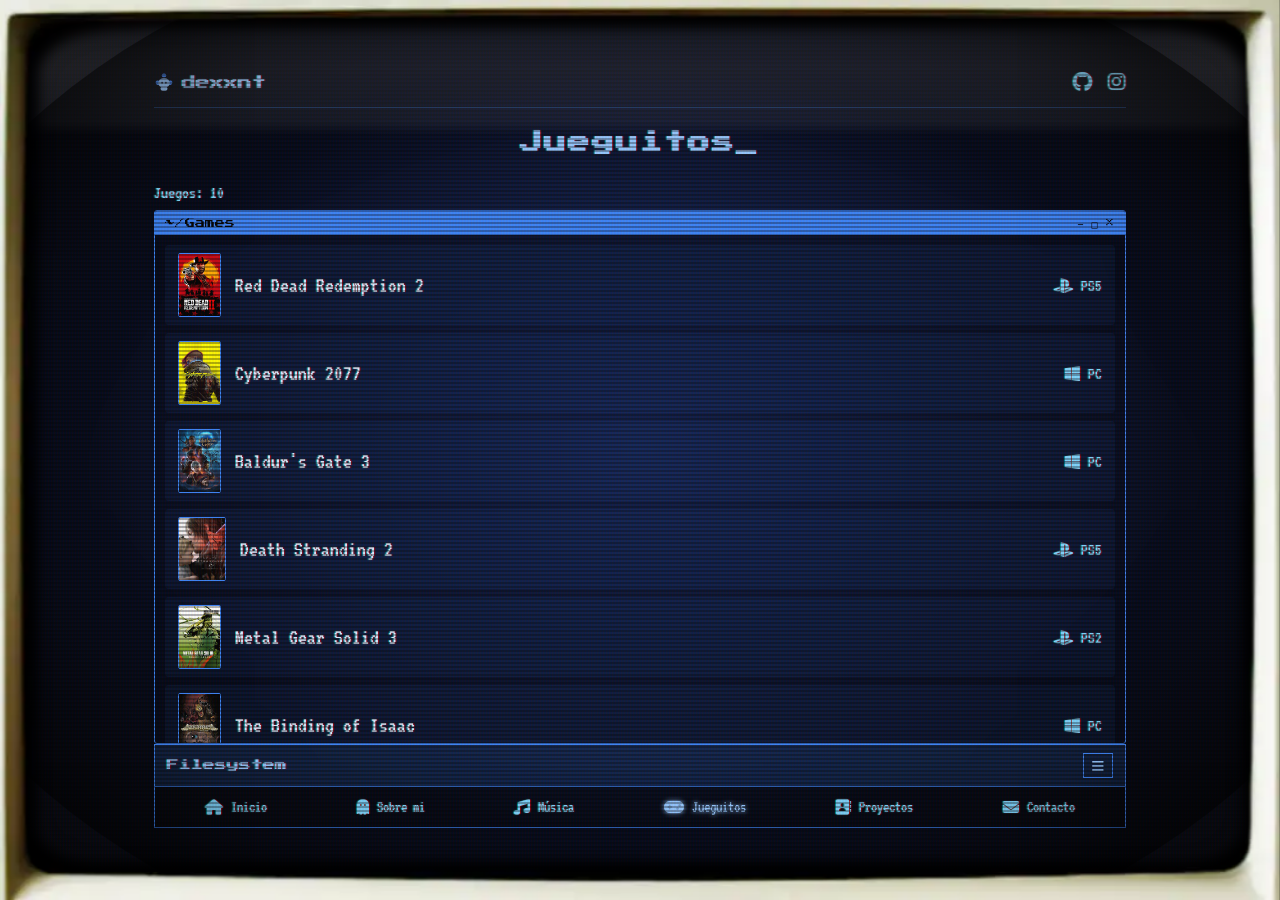
<file: juegos.html>
<!DOCTYPE html>
<html lang="es">

<head>
  <meta charset="UTF-8" />
  <meta name="viewport" content="width=device-width, initial-scale=1.0" />
  <title>dexxnt | Jueguitos</title>
  <link rel="preconnect" href="https://fonts.googleapis.com">
  <link rel="preconnect" href="https://fonts.gstatic.com" crossorigin>
  <link href="https://fonts.googleapis.com/css2?family=Press+Start+2P&family=VT323&display=swap" rel="stylesheet">
  <link rel="stylesheet" href="https://cdnjs.cloudflare.com/ajax/libs/font-awesome/6.4.0/css/all.min.css" />
  <link rel="stylesheet" href="css/style.css?v=2.1" />
</head>

<body>
  <div class="frame-overlay"></div>

  <main class="crt-frame">
    <div class="crt-screen">
      <div class="scanlines"></div>

      <header class="site-header">
        <div class="brand">
          <span class="brand-mark"></span>
          <span class="brand-name">dexxnt</span>
        </div>
        <nav class="social-links">
          <a href="https://github.com/dexxnt" target="_blank" rel="noopener" title="GitHub"><i class="fa-brands fa-github"></i></a>
          <a href="https://www.instagram.com/dexxnt/" target="_blank" rel="noopener" title="Instagram"><i class="fa-brands fa-instagram"></i></a>
        </nav>
      </header>

      <h1 class="glitch-title" data-text="Jueguitos_">Jueguitos_</h1>

      <div class="music-container">
        <div class="meta-bar">
          <span id="meta-left">&nbsp;</span>
        </div>

        <div class="win-frame">
          <div class="win-titlebar">
            <span class="win-path">~/Games</span>
            <span class="win-controls">
              <span class="win-btn" aria-hidden="true">&minus;</span>
              <span class="win-btn" aria-hidden="true">&#9633;</span>
              <span class="win-btn" aria-hidden="true">&times;</span>
            </span>
          </div>
          <div class="win-body" id="win-body">
            <p class="win-status">&gt; cargando...</p>
          </div>
        </div>
      </div>

      <!-- Filesystem Navigation -->
      <nav class="filesystem-nav" id="fs-nav">
        <div class="fs-header">
          <span>Filesystem</span>
          <button class="fs-toggle" id="fs-toggle" title="Toggle Menu"><i class="fa-solid fa-bars"></i></button>
        </div>
        <div class="fs-links">
          <a href="index.html"><i class="fa-solid fa-house"></i> Inicio</a>
          <a href="about.html"><i class="fa-solid fa-ghost"></i> Sobre mi</a>
          <a href="musica.html"><i class="fa-solid fa-music"></i> Música</a>
          <a href="juegos.html" class="active"><i class="fa-solid fa-gamepad"></i> Jueguitos</a>
          <a href="proyectos.html"><i class="fa-solid fa-address-book"></i> Proyectos</a>
          <a href="contacto.html"><i class="fa-solid fa-envelope"></i> Contacto</a>
        </div>
      </nav>

    </div>
  </main>

  <script src="js/glitch.js"></script>
  <script src="js/juegos.js"></script>
  <script>
    const fsNav = document.getElementById('fs-nav');
    const fsToggle = document.getElementById('fs-toggle');
    fsToggle.addEventListener('click', () => {
      fsNav.classList.toggle('collapsed');
    });
  </script>
</body>

</html>
</file>
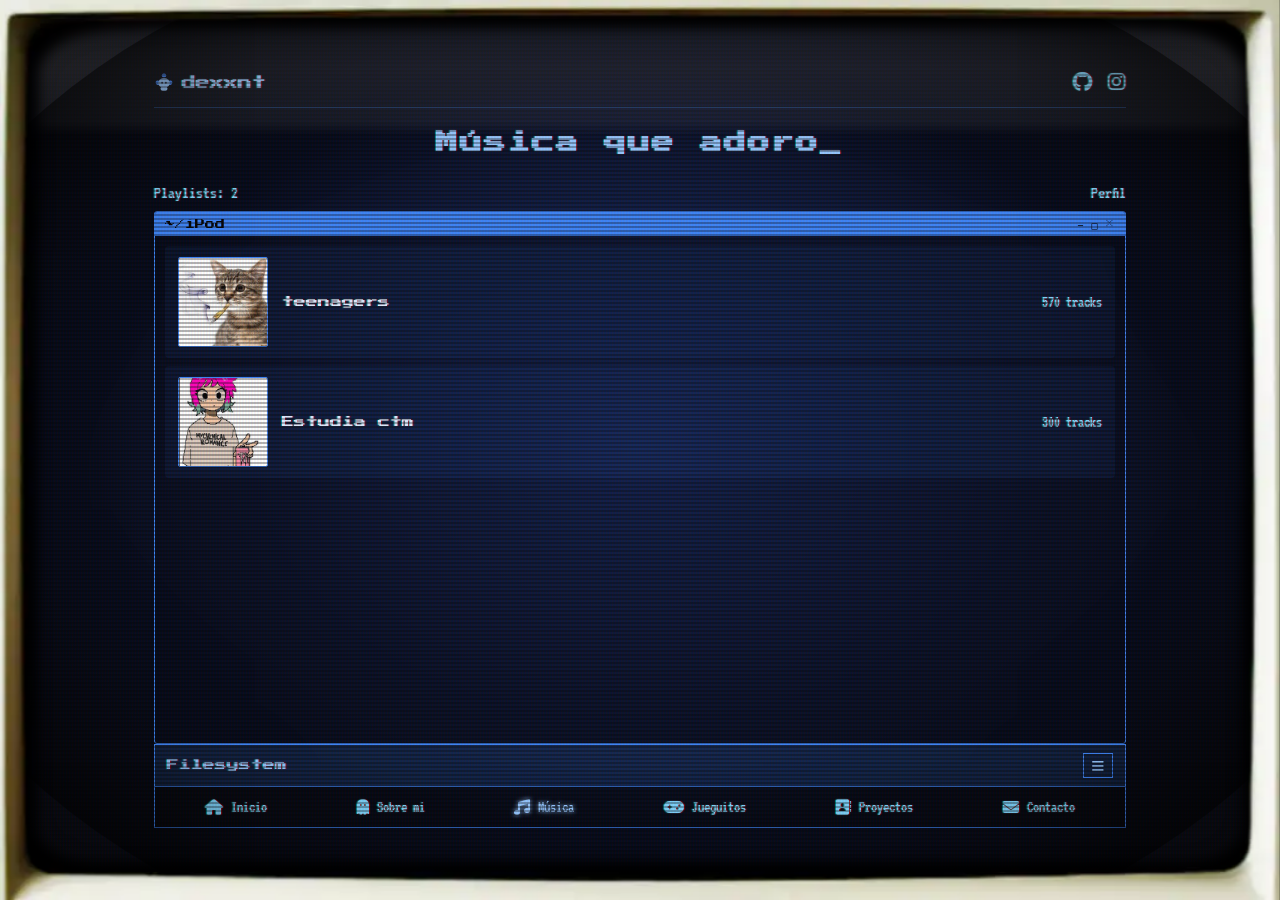
<file: musica.html>
<!DOCTYPE html>
<html lang="es">

<head>
  <meta charset="UTF-8" />
  <meta name="viewport" content="width=device-width, initial-scale=1.0" />
  <title>dexxnt | Música</title>
  <link rel="preconnect" href="https://fonts.googleapis.com">
  <link rel="preconnect" href="https://fonts.gstatic.com" crossorigin>
  <link href="https://fonts.googleapis.com/css2?family=Press+Start+2P&family=VT323&display=swap" rel="stylesheet">
  <link rel="stylesheet" href="https://cdnjs.cloudflare.com/ajax/libs/font-awesome/6.4.0/css/all.min.css" />
  <link rel="stylesheet" href="css/style.css?v=2.1" />
</head>

<body>
  <div class="frame-overlay"></div>

  <main class="crt-frame">
    <div class="crt-screen">
      <div class="scanlines"></div>

      <header class="site-header">
        <div class="brand">
          <span class="brand-mark"></span>
          <span class="brand-name">dexxnt</span>
        </div>
        <nav class="social-links">
          <a href="https://github.com/dexxnt" target="_blank" rel="noopener" title="GitHub"><i class="fa-brands fa-github"></i></a>
          <a href="https://www.instagram.com/dexxnt/" target="_blank" rel="noopener" title="Instagram"><i class="fa-brands fa-instagram"></i></a>
        </nav>
      </header>

      <h1 class="glitch-title" data-text="Música que adoro_">Música que adoro_</h1>

      <div class="music-container">
        <div class="meta-bar">
          <span id="meta-left">&nbsp;</span>
          <a id="meta-right" href="#" target="_blank" rel="noopener"></a>
        </div>

        <div class="win-frame">
          <div class="win-titlebar">
            <span class="win-path" id="win-path">~/iPod</span>
            <span class="win-controls">
              <span class="win-btn" aria-hidden="true">&minus;</span>
              <span class="win-btn" aria-hidden="true">&#9633;</span>
              <button class="win-btn win-close" id="win-close" type="button" title="Volver al índice">&times;</button>
            </span>
          </div>
          <div class="win-body" id="win-body">
            <p class="win-status">&gt; cargando...</p>
          </div>
        </div>
      </div>

      <!-- Filesystem Navigation -->
      <nav class="filesystem-nav" id="fs-nav">
        <div class="fs-header">
          <span>Filesystem</span>
          <button class="fs-toggle" id="fs-toggle" title="Toggle Menu"><i class="fa-solid fa-bars"></i></button>
        </div>
        <div class="fs-links">
          <a href="index.html"><i class="fa-solid fa-house"></i> Inicio</a>
          <a href="about.html"><i class="fa-solid fa-ghost"></i> Sobre mi</a>
          <a href="musica.html" class="active"><i class="fa-solid fa-music"></i> Música</a>
          <a href="juegos.html"><i class="fa-solid fa-gamepad"></i> Jueguitos</a>
          <a href="proyectos.html"><i class="fa-solid fa-address-book"></i> Proyectos</a>
          <a href="contacto.html"><i class="fa-solid fa-envelope"></i> Contacto</a>
        </div>
      </nav>

    </div>
  </main>

  <script src="js/glitch.js"></script>
  <script src="js/music.js"></script>
  <script>
    const fsNav = document.getElementById('fs-nav');
    const fsToggle = document.getElementById('fs-toggle');
    fsToggle.addEventListener('click', () => {
      fsNav.classList.toggle('collapsed');
    });
  </script>
</body>

</html>
</file>
<file: css/style.css>
:root {
  --bg-deep: #020617;
  --bg-glow: #1e3a8a;
  --accent: #3b82f6;
  --text-bright: #93c5fd;
  --text-dim: #7dd3fc;
  --glitch-magenta: #ff2ea6;
  --glitch-cyan: #00fff2;
  --bezel: #d8d3c4;
  --text-light: #dbeafe;
  --bar-bg: var(--text-light);
  --bar-text: #0f172a;
  --font-pixel: 'Press Start 2P', monospace;
  --font-mono: 'VT323', monospace;
}

* {
  box-sizing: border-box;
}

body {
  margin: 0;
  min-height: 100vh;
  background: #000;
  font-family: var(--font-mono);
  color: var(--text-bright);
  display: flex;
  align-items: center;
  justify-content: center;
  overflow: hidden;
  text-shadow: 1px 0px 1px rgba(255, 0, 0, 0.6), -1px 0px 1px rgba(0, 255, 255, 0.6);
}

.frame-overlay {
  position: fixed;
  inset: 0;
  width: 100vw;
  height: 100vh;
  background: url('../img/frame.BFxMz0mF.webp') no-repeat center center;
  background-size: 100% 100%;
  pointer-events: none;
  z-index: 50;
}

.crt-frame {
  width: 100vw;
  height: 100vh;
  background: var(--bg-deep);
}

.crt-screen {
  position: relative;
  overflow: hidden;
  height: 100%;
  background: radial-gradient(ellipse at center, var(--bg-glow) 0%, var(--bg-deep) 60%, #000 100%);
  padding: 8vh 12vw;
  display: flex;
  flex-direction: column;
}

.crt-screen::before {
  content: "";
  position: absolute;
  inset: -10%;
  pointer-events: none;
  z-index: 45;
  border-radius: 50%;
  box-shadow: inset 0 0 20vmin rgba(0, 0, 0, 0.95);
}

.scanlines {
  position: absolute;
  inset: 0;
  z-index: 40;
  pointer-events: none;
  background: linear-gradient(
      rgba(0, 0, 0, 0) 50%, 
      rgba(0, 0, 0, 0.3) 50%
    ), 
    linear-gradient(
      90deg, 
      rgba(255, 0, 0, 0.06), 
      rgba(0, 255, 0, 0.02), 
      rgba(0, 0, 255, 0.06)
    );
  background-size: 100% 4px, 3px 100%;
}

.scanlines::before {
  content: "";
  position: absolute;
  inset: 0;
  background: linear-gradient(
    to bottom,
    transparent,
    rgba(255, 255, 255, 0.1) 10%,
    rgba(255, 255, 255, 0.15) 50%,
    rgba(255, 255, 255, 0.1) 90%,
    transparent
  );
  height: 15vh;
  animation: scanline-bar 8s linear infinite;
  opacity: 0.6;
}

.scanlines::after {
  content: "";
  position: absolute;
  inset: 0;
  background: rgba(255, 255, 255, 0.02);
  animation: crt-flicker 0.15s infinite;
}

@keyframes scanline-bar {
  0% { transform: translateY(-15vh); }
  100% { transform: translateY(115vh); }
}

@keyframes crt-flicker {
  0% { opacity: 0.02; }
  50% { opacity: 0.05; }
  100% { opacity: 0.02; }
}

.site-header {
  display: flex;
  justify-content: space-between;
  align-items: center;
  border-bottom: 1px solid rgba(59, 130, 246, 0.4);
  padding-bottom: 14px;
  margin-bottom: 24px;
  position: relative;
}

.brand {
  display: flex;
  align-items: center;
  gap: 8px;
  font-family: var(--font-pixel);
  font-size: 14px;
  color: var(--text-bright);
}

.brand-mark {
  width: 20px;
  height: 20px;
  background: url('../img/chao.svg') center/contain no-repeat;
  display: inline-block;
}

.social-links {
  display: flex;
  gap: 16px;
}

.social-links a {
  color: var(--text-dim);
  text-decoration: none;
  font-size: 20px;
}

.social-links a:hover,
.social-links a:focus-visible {
  color: var(--text-bright);
  text-decoration: underline;
}

.glitch-title {
  font-family: var(--font-pixel);
  font-size: clamp(14px, 4vw, 22px);
  text-align: center;
  color: var(--text-bright);
  margin: 0 0 30px;
  position: relative;
  letter-spacing: 2px;
}

.glitch-title::before,
.glitch-title::after {
  content: attr(data-text);
  position: absolute;
  left: 0;
  right: 0;
  top: 0;
  opacity: 0;
}

.glitch-title.glitching::before {
  color: var(--glitch-magenta);
  opacity: 0.8;
  clip-path: inset(0 0 55% 0);
  transform: translate(-3px, -1px);
}

.glitch-title.glitching::after {
  color: var(--glitch-cyan);
  opacity: 0.8;
  clip-path: inset(55% 0 0 0);
  transform: translate(3px, 1px);
}

.profile-row {
  display: flex;
  gap: 18px;
  align-items: flex-start;
  flex-wrap: wrap;
  margin-bottom: 20px;
}

.avatar {
  width: 70px;
  height: 70px;
  border-radius: 50%;
  border: 2px solid var(--accent);
  object-fit: cover;
  flex-shrink: 0;
}

.speech-bubble {
  flex: 1;
  min-width: 220px;
  border: 2px dashed var(--accent);
  border-radius: 6px;
  padding: 12px 16px;
}

.speech-name {
  display: block;
  font-family: var(--font-pixel);
  font-size: 12px;
  color: var(--text-bright);
  margin-bottom: 6px;
}

.speech-text {
  margin: 0;
  font-size: 20px;
  color: var(--text-light);
}

.status-block {
  color: var(--text-dim);
  font-size: 16px;
  line-height: 1.6;
  text-align: right;
}

.status-block p {
  margin: 0;
}

.file-bar {
  background: var(--bar-bg);
  color: var(--bar-text);
  font-family: var(--font-mono);
  font-size: 14px;
  padding: 6px 12px;
  display: flex;
  justify-content: space-between;
  border-radius: 2px;
  margin-bottom: 22px;
}

.nav-cards {
  display: grid;
  grid-template-columns: repeat(3, 1fr);
  gap: 14px;
}

.nav-card {
  border: 2px solid var(--accent);
  border-radius: 6px;
  padding: 16px;
  color: var(--text-bright);
  text-align: center;
  font-size: 16px;
  text-decoration: none;
  display: flex;
  align-items: center;
  justify-content: center;
  gap: 10px;
  transition: box-shadow 0.2s ease, background 0.2s ease;
}

.nav-card:hover,
.nav-card:focus-visible {
  box-shadow: 0 0 12px var(--accent);
  background: rgba(59, 130, 246, 0.1);
}

/* El GIF de Lain ocupa el aire entre las tarjetas y Filesystem. Su versión
   ya viene recoloreada para no depender de filtros distintos por navegador. */
.home-gif {
  flex: 1 1 170px;
  min-height: 135px;
  max-height: 320px;
  display: grid;
  place-items: center;
  margin: 8px 0;
  overflow: hidden;
  pointer-events: none;
  position: relative;
}

.home-gif picture {
  display: block;
  height: 100%;
  width: auto;
  max-width: min(100%, 700px);
  aspect-ratio: 2.2 / 1;
  overflow: hidden;
  mix-blend-mode: screen;
  -webkit-mask-image: radial-gradient(
    ellipse 50% 48% at 50% 48%,
    #000 34%,
    rgba(0, 0, 0, 0.78) 58%,
    rgba(0, 0, 0, 0.28) 82%,
    transparent 100%
  );
  mask-image: radial-gradient(
    ellipse 50% 48% at 50% 48%,
    #000 34%,
    rgba(0, 0, 0, 0.78) 58%,
    rgba(0, 0, 0, 0.28) 82%,
    transparent 100%
  );
  -webkit-mask-repeat: no-repeat;
  mask-repeat: no-repeat;
}

.home-gif img {
  display: block;
  width: 100%;
  height: 100%;
  object-fit: cover;
  object-position: center top;
  opacity: 0.6;
  filter: brightness(0.68) contrast(1.3) saturate(0.84) drop-shadow(0 0 10px rgba(59, 130, 246, 0.3));
}

.boot-screen {
  position: fixed;
  inset: 0;
  background: #000;
  color: #4ade80;
  font-family: var(--font-mono);
  font-size: 22px;
  padding: 40px;
  z-index: 100;
  display: flex;
  flex-direction: column;
  cursor: pointer;
}

.boot-text {
  white-space: pre-wrap;
  margin: 0;
  font-family: var(--font-mono);
}

.boot-cursor {
  display: inline-block;
  animation: blink 1s step-end infinite;
  width: 12px;
}

.boot-skip {
  margin-top: auto;
  opacity: 0.5;
  font-size: 16px;
}

.boot-screen.hidden {
  display: none;
}

.boot-screen.glitching-out {
  animation: boot-glitch-out 0.4s steps(2, end) 2;
}

@keyframes blink {
  50% { opacity: 0; }
}

@keyframes boot-glitch-out {
  0% { transform: translate(0); filter: none; }
  25% { transform: translate(-6px, 2px); filter: hue-rotate(90deg); }
  50% { transform: translate(6px, -2px); filter: hue-rotate(-90deg); }
  75% { transform: translate(-3px, 0); filter: none; }
  100% { transform: translate(0); opacity: 0; }
}

/* About Page Specific Styles */
.about-container {
  display: flex;
  gap: 24px;
  flex: 1;
  margin-bottom: 24px;
  min-height: 0;
}

.about-content {
  flex: 3;
  /* min-height:auto impide que un item flex se encoja bajo su contenido:
     sin esto el tab largo desborda por debajo del panel */
  min-height: 0;
  border: 1px solid var(--accent);
  background: rgba(0, 0, 0, 0.3);
  display: flex;
  flex-direction: row;
}

.about-text-container {
  display: flex;
  flex-direction: column;
  flex: 1;
  min-width: 0;
  /* sin min-height:0 el hijo no se encoge y el contenido largo desborda
     por debajo del panel en vez de scrollear */
  min-height: 0;
}

/* El display lo alterna el JS inline; aqui solo se acota la altura. */
.tab-content {
  flex: 1;
  min-height: 0;
  overflow-y: auto;
  scrollbar-width: thin;
  scrollbar-color: var(--accent) rgba(59, 130, 246, 0.08);
}

.tab-content::-webkit-scrollbar {
  width: 10px;
}

.tab-content::-webkit-scrollbar-track {
  background: rgba(59, 130, 246, 0.08);
}

.tab-content::-webkit-scrollbar-thumb {
  background: var(--accent);
}

.about-vertical-menu {
  display: flex;
  flex-direction: column;
  border-right: 1px solid var(--accent);
  background: rgba(0, 0, 0, 0.3);
}

.menu-btn {
  background: transparent;
  border: none;
  border-bottom: 1px solid var(--accent);
  color: var(--text-bright);
  width: 36px;
  height: 36px;
  display: flex;
  justify-content: center;
  align-items: center;
  cursor: pointer;
  transition: all 0.2s cubic-bezier(0.175, 0.885, 0.32, 1.275);
  font-size: 16px;
  position: relative;
}

.menu-btn:last-child {
  border-bottom: none;
}

.menu-btn:hover {
  background: rgba(255, 255, 255, 0.1);
  transform: scale(1.1) translateX(2px);
  z-index: 2;
  box-shadow: -2px 2px 0px var(--accent);
}

.menu-btn.active {
  background: #fff;
  color: #000;
  border-radius: 2px;
  transform: scale(1.05) translateX(2px);
  z-index: 3;
  box-shadow: -2px 2px 0px #000, inset 0 0 4px rgba(0,0,0,0.5);
}

.about-header {
  background: var(--accent);
  color: #000;
  padding: 8px 12px;
  font-family: var(--font-pixel);
  font-size: 12px;
  text-transform: uppercase;
}

.about-text-body {
  padding: 16px;
  overflow-y: auto;
  font-size: 18px;
  line-height: 1.6;
  color: var(--text-light);
}

.tools-body {
  display: flex;
  flex-direction: column;
  gap: 12px;
}

.tool-group {
  border: 1px solid var(--accent);
  padding: 12px;
  margin: 0;
}

.tool-group legend {
  font-family: var(--font-pixel);
  font-size: 10px;
  color: var(--text-bright);
  padding: 0 8px;
}

.tool-icons {
  display: flex;
  flex-wrap: wrap;
  gap: 16px;
  justify-content: center;
  font-size: 32px;
}

.tool-icons i {
  transition: transform 0.2s, filter 0.2s;
  cursor: pointer;
  line-height: 1;
  display: flex;
  align-items: center;
}

.tool-icons i:hover {
  transform: scale(1.2);
  filter: drop-shadow(0 0 5px var(--accent));
}

.selected-tool {
  transform: scale(1.2) !important;
  filter: drop-shadow(0 0 8px var(--accent)) brightness(1.2) !important;
}

/* Windows 7 Apps Style */
.win7-explorer {
  display: flex;
  flex-wrap: wrap;
  gap: 16px;
  padding: 16px;
}

.win7-shortcut {
  display: flex;
  flex-direction: column;
  align-items: center;
  width: 80px;
  padding: 8px 6px;
  cursor: pointer;
  border-radius: 4px;
  border: 1px solid transparent;
  transition: all 0.1s ease;
}

.win7-shortcut:hover, .win7-shortcut.selected-app {
  background: rgba(135, 206, 235, 0.2);
  border: 1px solid rgba(135, 206, 235, 0.4);
  box-shadow: inset 0 0 4px rgba(255,255,255,0.2);
}

.icon-wrapper {
  position: relative;
  width: 48px;
  height: 48px;
  display: flex;
  justify-content: center;
  align-items: center;
  margin-bottom: 6px;
}

.icon-wrapper img, .icon-wrapper .colored-icon {
  max-width: 100%;
  max-height: 100%;
  font-size: 40px;
  filter: drop-shadow(0 2px 4px rgba(0,0,0,0.4));
}

.shortcut-arrow {
  position: absolute;
  bottom: -2px;
  left: -2px;
  background: #fff;
  color: #015293;
  font-size: 10px;
  padding: 2px;
  border-radius: 2px;
  border: 1px solid #ccc;
  box-shadow: 1px 1px 2px rgba(0,0,0,0.3);
}

.app-name {
  font-family: 'Segoe UI', Tahoma, Geneva, Verdana, sans-serif;
  font-size: 12px;
  text-align: center;
  color: var(--text-bright);
  text-shadow: 0 1px 2px #000;
  word-break: break-word;
  line-height: 1.2;
}

/* RPG Inventory Style */
.rpg-inventory {
  display: grid;
  grid-template-columns: repeat(auto-fill, minmax(90px, 1fr));
  gap: 16px;
  padding: 24px;
  background-image: 
    linear-gradient(rgba(59, 130, 246, 0.05) 1px, transparent 1px),
    linear-gradient(90deg, rgba(59, 130, 246, 0.05) 1px, transparent 1px);
  background-size: 20px 20px;
  min-height: 100%;
}

.inv-slot {
  position: relative;
  aspect-ratio: 1 / 1;
  background: rgba(0, 0, 0, 0.6);
  border: 1px solid #333;
  display: flex;
  justify-content: center;
  align-items: center;
  padding: 12px;
  cursor: pointer;
  transition: all 0.3s cubic-bezier(0.175, 0.885, 0.32, 1.275);
  box-shadow: inset 0 0 20px rgba(0,0,0,0.8);
  overflow: hidden;
}

/* Hover FX */
.inv-slot::before {
  content: '';
  position: absolute;
  top: -50%; left: -50%; width: 200%; height: 200%;
  background: linear-gradient(45deg, transparent, rgba(255,255,255,0.05), transparent);
  transform: rotate(45deg) translateY(100%);
  transition: transform 0.5s;
}

.inv-slot:hover::before {
  transform: rotate(45deg) translateY(-100%);
}

.inv-slot img {
  max-width: 100%;
  max-height: 100%;
  object-fit: contain;
  transition: transform 0.3s, filter 0.3s;
  filter: drop-shadow(0 5px 5px rgba(0,0,0,0.8));
  z-index: 2;
}

.inv-slot:hover {
  transform: translateY(-5px) scale(1.05);
  z-index: 10;
}

.inv-slot:hover img {
  transform: scale(1.15) rotate(2deg);
}

/* Badges */
.slot-badge {
  position: absolute;
  top: 2px;
  left: 2px;
  background: rgba(0,0,0,0.8);
  color: #fff;
  font-family: var(--font-pixel);
  font-size: 8px;
  padding: 2px 4px;
  border: 1px solid rgba(255,255,255,0.2);
  z-index: 3;
}

.slot-name {
  position: absolute;
  bottom: 0;
  left: 0;
  width: 100%;
  background: rgba(0,0,0,0.8);
  color: #aaa;
  font-family: var(--font-pixel);
  font-size: 8px;
  text-align: center;
  padding: 3px 0;
  z-index: 3;
  transition: color 0.3s;
}

/* Rarities */
.rarity-rare {
  border-color: #3b82f6;
  box-shadow: 0 0 5px rgba(59, 130, 246, 0.3), inset 0 0 15px rgba(59, 130, 246, 0.2);
}
.rarity-rare:hover, .rarity-rare.selected-inv {
  box-shadow: 0 0 15px #3b82f6, inset 0 0 20px rgba(59, 130, 246, 0.4);
}
.rarity-rare:hover .slot-name { color: #3b82f6; }

.rarity-epic {
  border-color: #a855f7;
  box-shadow: 0 0 5px rgba(168, 85, 247, 0.3), inset 0 0 15px rgba(168, 85, 247, 0.2);
}
.rarity-epic:hover, .rarity-epic.selected-inv {
  box-shadow: 0 0 15px #a855f7, inset 0 0 20px rgba(168, 85, 247, 0.4);
}
.rarity-epic:hover .slot-name { color: #a855f7; }

.rarity-legendary {
  border-color: #eab308;
  box-shadow: 0 0 5px rgba(234, 179, 8, 0.3), inset 0 0 15px rgba(234, 179, 8, 0.2);
}
.rarity-legendary:hover, .rarity-legendary.selected-inv {
  box-shadow: 0 0 15px #eab308, inset 0 0 20px rgba(234, 179, 8, 0.4);
}
.rarity-legendary:hover .slot-name { color: #eab308; }

.selected-inv {
  transform: translateY(-5px) scale(1.05) !important;
  z-index: 10;
}
.selected-inv img {
  transform: scale(1.15) rotate(2deg);
}

.about-sidebar {
  flex: 2;
  display: flex;
  flex-direction: column;
  gap: 16px;
}

.about-image-wrapper {
  border: 1px solid var(--accent);
  background: rgba(0, 0, 0, 0.3);
  display: flex;
  justify-content: center;
  align-items: center;
  padding: 16px;
}

.about-image-wrapper img,
.about-image-wrapper i {
  max-width: 100%;
  image-rendering: pixelated;
  transition: filter 0.2s, transform 0.2s;
  cursor: crosshair;
}

.about-image-wrapper:hover img,
.about-image-wrapper:hover i {
  animation: img-glitch 0.2s linear infinite;
}

@keyframes img-glitch {
  0% { transform: skew(0deg); filter: drop-shadow(0 0 0 rgba(255,0,0,1)); }
  20% { transform: skew(-10deg) translate(-2px, 2px); filter: drop-shadow(5px 0 0 rgba(255,0,255,1)) drop-shadow(-5px 0 0 rgba(0,255,255,1)); }
  40% { transform: skew(10deg) translate(2px, -2px); filter: drop-shadow(-5px 0 0 rgba(255,0,0,1)) drop-shadow(5px 0 0 rgba(0,255,0,1)); }
  60% { transform: skew(0deg); filter: none; }
  80% { transform: scale(1.05) skew(5deg); filter: contrast(200%) hue-rotate(90deg); }
  100% { transform: skew(0deg); filter: drop-shadow(0 0 0 rgba(255,0,0,1)); }
}

.about-stats {
  list-style: none;
  padding: 16px;
  margin: 0;
  border: 1px solid var(--accent);
  background: rgba(0, 0, 0, 0.3);
  font-family: var(--font-pixel);
  font-size: 11px;
  color: var(--text-bright);
}

.about-stats li {
  display: flex;
  justify-content: space-between;
  margin-bottom: 12px;
}
.about-stats li:last-child {
  margin-bottom: 0;
}

.filesystem-nav {
  border: 1px solid var(--accent);
  background: rgba(0, 0, 0, 0.3);
  margin-top: auto;
  transition: all 0.3s ease;
}

.fs-header {
  background: rgba(59, 130, 246, 0.2);
  border-bottom: 1px solid var(--accent);
  padding: 8px 12px;
  font-family: var(--font-pixel);
  font-size: 12px;
  color: var(--text-bright);
  display: flex;
  justify-content: space-between;
  align-items: center;
}

.fs-toggle {
  background: transparent;
  border: 1px solid var(--accent);
  color: var(--text-bright);
  font-family: var(--font-pixel);
  cursor: pointer;
  padding: 4px 8px;
  transition: background 0.2s, color 0.2s;
}

.fs-toggle:hover {
  background: var(--accent);
  color: #000;
}

.filesystem-nav.collapsed {
  border-color: transparent;
  background: transparent;
  pointer-events: none; /* Let clicks pass through empty space */
}

.filesystem-nav.collapsed .fs-header {
  background: transparent;
  border-bottom: none;
  padding: 0;
  justify-content: flex-end;
  pointer-events: auto; /* Re-enable for the button */
}

.filesystem-nav.collapsed .fs-header span {
  display: none;
}

.filesystem-nav.collapsed .fs-links {
  display: none;
}

.fs-links {
  display: flex;
  flex-wrap: wrap;
  justify-content: space-around;
  padding: 12px;
  gap: 12px;
}

.fs-links a {
  color: var(--text-dim);
  text-decoration: none;
  font-size: 16px;
  display: flex;
  align-items: center;
  gap: 8px;
  transition: color 0.2s;
}

.fs-links a:hover,
.fs-links a.active {
  color: var(--text-bright);
  text-shadow: 0 0 5px var(--text-bright);
}

/* PC / Workspace Tab */
.pc-body {
  display: flex;
  flex-direction: column;
  align-items: center;
  justify-content: flex-start;
  padding: 16px;
  /* la altura y el scroll los gobierna .tab-content */
  min-height: 0;
}

.machine {
  display: flex;
  flex-direction: column;
  align-items: center;
  width: 100%;
}

.machine-label {
  font-family: var(--font-pixel);
  font-size: 10px;
  color: var(--text-dim);
  align-self: flex-start;
  margin-bottom: 10px;
}

.workspace-img-container {
  width: 100%;
  text-align: center;
  margin-bottom: 16px;
}

.workspace-img-container img {
  max-width: 70%;
  max-height: 130px;
  object-fit: contain;
  filter: drop-shadow(0 4px 8px rgba(0,0,0,0.5));
}

.workspace-divider {
  display: flex;
  align-items: center;
  width: 80%;
  margin: 26px 0;
  color: var(--text-dim);
}

.workspace-divider::before,
.workspace-divider::after {
  content: '';
  flex: 1;
  height: 1px;
  background: var(--text-dim);
}

.workspace-divider span {
  padding: 0 15px;
  font-size: 14px;
  color: var(--text-dim);
}

.workspace-specs-wrapper {
  display: flex;
  justify-content: center;
  width: 100%;
}

.workspace-specs {
  list-style: none;
  padding: 0;
  margin: 0;
  font-family: var(--font-pixel);
  font-size: 11px;
  color: var(--text-bright);
}

.workspace-specs li {
  display: flex;
  margin-bottom: 9px;
}

.workspace-specs li span:first-child {
  width: 110px;
  text-align: right;
  margin-right: 12px;
  color: var(--text-light);
}

.workspace-specs li span:last-child {
  text-align: left;
}

/* Projects Page Styles */
.projects-container {
  display: flex;
  gap: 24px;
  flex: 1;
  margin-bottom: 24px;
  min-height: 0;
}

.projects-content {
  flex: 3;
  border: 1px solid var(--accent);
  background: rgba(0, 0, 0, 0.4);
  display: flex;
  flex-direction: column;
  font-family: var(--font-mono);
}

.dos-header {
  background: var(--accent);
  color: #000;
  padding: 8px 12px;
  font-family: var(--font-pixel);
  font-size: 12px;
}

.dos-table-header {
  display: flex;
  padding: 8px 16px;
  border-bottom: 1px solid rgba(59, 130, 246, 0.4);
  color: var(--text-dim);
  font-size: 16px;
  text-transform: uppercase;
}

.col-name { flex: 2; }
.col-type { flex: 1; text-align: center; }
.col-date { flex: 1; text-align: right; }

.dos-list {
  flex: 1;
  overflow-y: auto;
  padding: 8px 0;
}

.dos-item {
  display: flex;
  padding: 6px 16px;
  cursor: pointer;
  color: var(--text-bright);
  font-size: 18px;
  transition: background 0.1s;
}

.dos-item:hover {
  background: rgba(59, 130, 246, 0.2);
}

.dos-item.selected {
  background: var(--text-bright);
  color: #000;
  text-shadow: none;
}

.dos-footer {
  padding: 8px 16px;
  border-top: 1px solid rgba(59, 130, 246, 0.4);
  color: var(--text-dim);
  font-size: 16px;
  display: flex;
  justify-content: space-between;
}

.project-inspector {
  flex: 2;
  border: 1px solid var(--accent);
  background: rgba(0, 0, 0, 0.3);
  display: flex;
  flex-direction: column;
}

#inspector-content {
  padding: 24px;
  height: 100%;
  display: flex;
  flex-direction: column;
  overflow-y: auto;
}

.inspector-default {
  align-items: center;
  justify-content: center;
  color: var(--text-dim);
  text-align: center;
  font-family: var(--font-pixel);
  font-size: 12px;
  opacity: 0.5;
}

.pulse-icon {
  font-size: 48px;
  margin-bottom: 16px;
  animation: pulse 2s infinite;
}

@keyframes pulse {
  0% { opacity: 0.3; }
  50% { opacity: 1; }
  100% { opacity: 0.3; }
}

.inspector-header {
  display: flex;
  align-items: center;
  gap: 16px;
  margin-bottom: 24px;
}

.inspector-icon {
  width: 64px;
  height: 64px;
  border: 2px solid var(--accent);
  border-radius: 8px;
  overflow: hidden;
  flex-shrink: 0;
  background: #000;
}

.inspector-icon img {
  width: 100%;
  height: 100%;
  object-fit: cover;
}

.inspector-title {
  font-family: var(--font-pixel);
  font-size: 16px;
  color: var(--text-bright);
  margin: 0;
  text-shadow: 2px 2px 0 #000;
}

.inspector-body {
  flex: 1;
}

.inspector-desc {
  font-size: 18px;
  line-height: 1.6;
  color: var(--text-light);
  margin-bottom: 24px;
}

.inspector-stack {
  display: flex;
  flex-wrap: wrap;
  gap: 8px;
  margin-bottom: 24px;
}

.tech-badge {
  padding: 6px 10px;
  border: 1px solid;
  border-radius: 4px;
  display: flex;
  align-items: center;
  gap: 6px;
  background: rgba(0, 0, 0, 0.5);
  font-family: var(--font-pixel);
  font-size: 9px;
  text-transform: uppercase;
  text-shadow: none;
}

.tech-badge i {
  font-size: 14px;
}

.inspector-actions {
  display: flex;
  gap: 12px;
  margin-top: auto;
}

.action-btn {
  flex: 1;
  padding: 10px;
  text-align: center;
  text-decoration: none;
  font-family: var(--font-pixel);
  font-size: 10px;
  color: var(--text-bright);
  border: 1px solid var(--accent);
  background: rgba(59, 130, 246, 0.1);
  transition: all 0.2s;
  display: flex;
  justify-content: center;
  align-items: center;
  gap: 8px;
  text-shadow: none;
}

.action-btn:hover {
  background: var(--accent);
  color: #000;
  box-shadow: 0 0 10px var(--accent);
}

.glitch-update {
  animation: crt-flicker 0.2s 3;
}

/* Contact Page Specific Styles */
.contact-divider {
  display: flex;
  align-items: center;
  justify-content: center;
  margin: 20px 0 40px;
  position: relative;
}

.contact-divider::before {
  content: "";
  position: absolute;
  left: 10%;
  right: 10%;
  height: 2px;
  background: rgba(255, 255, 255, 0.2);
  z-index: 1;
}

.contact-diamond {
  width: 10px;
  height: 10px;
  background: var(--text-dim);
  transform: rotate(45deg);
  z-index: 2;
  box-shadow: 0 0 10px var(--accent);
}

.contact-container {
  display: flex;
  justify-content: center;
  gap: 20px;
  flex-wrap: wrap;
  margin-bottom: 40px;
}

.contact-card {
  display: flex;
  align-items: center;
  gap: 16px;
  border: 2px solid var(--text-bright);
  padding: 12px 20px;
  text-decoration: none;
  background: rgba(0, 0, 0, 0.3);
  transition: all 0.2s;
  min-width: 250px;
}

.contact-card:hover, .contact-card:focus-visible {
  background: rgba(255, 255, 255, 0.1);
  box-shadow: 0 0 15px var(--accent);
  transform: translateY(-2px);
}

.contact-icon {
  font-size: 32px;
  color: #fca5a5;
}

.contact-info {
  display: flex;
  flex-direction: column;
  gap: 6px;
}

.contact-type {
  font-family: var(--font-pixel);
  font-size: 14px;
  color: var(--text-bright);
}

.contact-value {
  font-family: var(--font-mono);
  font-size: 18px;
  color: var(--text-light);
}

/* ============================= Página de Música ============================ */

.music-container {
  flex: 1;
  min-height: 0;
  display: flex;
  flex-direction: column;
}

.meta-bar {
  display: flex;
  justify-content: space-between;
  align-items: baseline;
  gap: 12px;
  font-family: var(--font-mono);
  font-size: 18px;
  color: var(--text-dim);
  margin-bottom: 8px;
}

.meta-bar a {
  color: var(--text-dim);
  text-decoration: none;
  border-bottom: 1px dotted transparent;
}

.meta-bar a:hover,
.meta-bar a:focus-visible {
  color: var(--text-bright);
  border-bottom-color: var(--accent);
}

/* --- Ventana --- */

.win-frame {
  flex: 1;
  /* sin min-height:0 un hijo flex no se encoge y el scroll interno no aparece */
  min-height: 0;
  display: flex;
  flex-direction: column;
  border: 1px solid var(--accent);
  border-radius: 3px;
  background: rgba(2, 6, 23, 0.55);
  overflow: hidden;
}

.win-titlebar {
  flex: none;
  display: flex;
  justify-content: space-between;
  align-items: center;
  gap: 12px;
  background: var(--accent);
  color: #000;
  font-family: var(--font-pixel);
  font-size: 10px;
  padding: 7px 10px;
  text-shadow: none;
}

.win-path {
  overflow: hidden;
  text-overflow: ellipsis;
  white-space: nowrap;
}

.win-controls {
  flex: none;
  display: flex;
  align-items: center;
  gap: 8px;
}

.win-btn {
  font-family: var(--font-pixel);
  font-size: 10px;
  line-height: 1;
  color: #000;
  background: none;
  border: none;
  padding: 0;
}

.win-close {
  cursor: pointer;
}

.win-close:disabled {
  opacity: 0.4;
  cursor: default;
}

.win-close:not(:disabled):hover {
  color: var(--bg-deep);
  text-shadow: 0 0 6px rgba(255, 255, 255, 0.9);
}

.win-body {
  flex: 1;
  min-height: 0;
  overflow-y: auto;
  padding: 10px;
  display: flex;
  flex-direction: column;
  gap: 8px;
  /* la barra de scroll gris del sistema rompe el CRT */
  scrollbar-width: thin;
  scrollbar-color: var(--accent) rgba(59, 130, 246, 0.08);
}

.win-body::-webkit-scrollbar {
  width: 10px;
}

.win-body::-webkit-scrollbar-track {
  background: rgba(59, 130, 246, 0.08);
}

.win-body::-webkit-scrollbar-thumb {
  background: var(--accent);
}

.win-status {
  font-family: var(--font-mono);
  font-size: 18px;
  color: var(--text-dim);
  margin: 8px 4px;
}

/* --- Juegos --- */

.game-row {
  flex: none;
  display: flex;
  align-items: center;
  justify-content: space-between;
  gap: 14px;
  height: 5rem;
  padding: 10px 12px;
  border: 1px solid transparent;
  border-radius: 4px;
  background: rgba(59, 130, 246, 0.08);
  color: var(--text-bright);
  transition: box-shadow 0.2s ease, background 0.2s ease, border-color 0.2s ease;
}

.game-row:hover {
  border-color: var(--accent);
  background: rgba(59, 130, 246, 0.18);
  box-shadow: 0 0 12px var(--accent);
}

.game-info {
  display: flex;
  align-items: center;
  gap: 14px;
  min-width: 0;
}

.game-cover {
  flex: none;
  height: 4rem;
  /* las carátulas son verticales (2:3): ancho libre para no recortar el título */
  width: auto;
  border: 1px solid var(--accent);
  border-radius: 2px;
  background: var(--bg-deep);
}

.game-cover-empty {
  width: 2.7rem;
  display: flex;
  align-items: center;
  justify-content: center;
  font-size: 26px;
  color: var(--accent);
}

.game-name {
  font-family: var(--font-mono);
  font-size: 22px;
  line-height: 1.1;
  color: var(--text-light);
  overflow: hidden;
  text-overflow: ellipsis;
  white-space: nowrap;
}

.game-platform {
  flex: none;
  display: flex;
  align-items: center;
  gap: 8px;
  font-family: var(--font-mono);
  font-size: 17px;
  color: var(--text-dim);
}

/* --- Filas --- */

.pl-row,
.track-row {
  flex: none;
  display: flex;
  align-items: center;
  gap: 14px;
  padding: 10px 12px;
  border: 1px solid transparent;
  border-radius: 4px;
  background: rgba(59, 130, 246, 0.08);
  color: var(--text-bright);
  text-decoration: none;
  transition: box-shadow 0.2s ease, background 0.2s ease, border-color 0.2s ease;
}

.pl-row:hover,
.pl-row:focus-visible,
.track-row:hover,
.track-row:focus-visible {
  border-color: var(--accent);
  background: rgba(59, 130, 246, 0.18);
  box-shadow: 0 0 12px var(--accent);
  outline: none;
}

.pl-row {
  position: relative;
  height: 7rem;
  overflow: hidden;
}

.pl-cover {
  flex: none;
  height: 100%;
  aspect-ratio: 1;
  object-fit: cover;
  border: 1px solid var(--accent);
  border-radius: 2px;
  background: var(--bg-deep);
  z-index: 2;
}

/**
 * Capa de carátula que asoma al pasar el mouse, como en la referencia.
 * Va detrás del contenido y sin eventos para no robar el click.
 */
.pl-fill {
  position: absolute;
  inset: 0;
  width: 100%;
  height: 100%;
  object-fit: cover;
  opacity: 0;
  filter: blur(2px);
  z-index: 1;
  pointer-events: none;
  transition: opacity 0.25s ease;
}

.pl-row:hover .pl-fill,
.pl-row:focus-visible .pl-fill {
  opacity: 0.2;
}

.pl-cover-empty {
  display: flex;
  align-items: center;
  justify-content: center;
  font-size: 26px;
  color: var(--accent);
}

.pl-info {
  flex: 1;
  min-width: 0;
  z-index: 2;
  display: flex;
  flex-direction: column;
  gap: 6px;
}

.pl-name {
  font-family: var(--font-pixel);
  font-size: 12px;
  color: var(--text-light);
}

.pl-desc {
  font-family: var(--font-mono);
  font-size: 17px;
  line-height: 1.2;
  color: var(--text-dim);
  /* las descripciones de Spotify pueden ser largas: filas parejas */
  display: -webkit-box;
  -webkit-line-clamp: 2;
  -webkit-box-orient: vertical;
  overflow: hidden;
}

.pl-count {
  flex: none;
  z-index: 2;
  font-family: var(--font-mono);
  font-size: 16px;
  color: var(--text-dim);
}

.track-row {
  gap: 12px;
  padding: 7px 12px;
}

.track-cover {
  flex: none;
  width: clamp(4rem, 10vw, 7rem);
  height: clamp(4rem, 10vw, 7rem);
  object-fit: cover;
  border: 1px solid var(--accent);
  border-radius: 2px;
  background: var(--bg-deep);
}

.track-cover-empty {
  display: flex;
  align-items: center;
  justify-content: center;
  font-size: 28px;
  color: var(--accent);
}

.track-info {
  flex: 1;
  min-width: 0;
  display: flex;
  flex-direction: column;
  gap: 2px;
}

.track-name,
.track-artist {
  max-width: 100%;
  white-space: nowrap;
  overflow: hidden;
  text-overflow: ellipsis;
}

.track-name {
  font-family: var(--font-mono);
  font-size: 20px;
  line-height: 1.1;
  color: var(--text-light);
}

.track-artist {
  font-family: var(--font-mono);
  font-size: 16px;
  line-height: 1.1;
  color: var(--text-dim);
}

.track-up {
  padding: 10px 12px;
}

.track-up .track-name {
  color: var(--accent);
  letter-spacing: 2px;
}

@media (max-width: 640px) {
  /* ---------------------------------------------------------------------
     El sitio esta pensado como una pantalla fija de 100vh que no scrollea.
     En un telefono eso hace que todo lo que no cabe se corte o se solape,
     asi que aqui la pantalla pasa a scrollear por dentro y se recupera el
     espacio que se comia el padding.
     --------------------------------------------------------------------- */
  body {
    padding: 6px;
  }

  .crt-screen {
    padding: 3vh 4vw;
    overflow-y: auto;
  }

  /* El marco exterior ya aporta vineta en telefono. La segunda sombra se
     transparentaba a traves de los paneles y parecia estar superpuesta. */
  .crt-screen::before {
    display: none;
  }

  /* Con el contenedor scrolleando, flex-shrink aplasta estos bloques a
     altura casi cero y sus hijos se salen encima del nav. */
  .about-container,
  .projects-container,
  .music-container,
  .filesystem-nav {
    flex: none;
  }

  /* margin-top:auto deja de funcionar cuando el contenedor scrollea */
  .filesystem-nav {
    margin-top: 20px;
  }

  /* --- Home --- */
  .profile-row {
    flex-direction: column;
    align-items: center;
    text-align: center;
  }

  .status-block {
    text-align: center;
  }

  .nav-cards {
    grid-template-columns: 1fr;
  }

  .home-gif {
    flex: none;
    width: 100%;
    height: 120px;
    min-height: 120px;
    margin: 10px 0 2px;
  }

  .home-gif picture {
    aspect-ratio: 2.65 / 1;
    -webkit-mask-image: radial-gradient(
      ellipse 50% 70% at 50% 48%,
      #000 34%,
      rgba(0, 0, 0, 0.78) 58%,
      rgba(0, 0, 0, 0.28) 84%,
      transparent 100%
    );
    mask-image: radial-gradient(
      ellipse 50% 70% at 50% 48%,
      #000 34%,
      rgba(0, 0, 0, 0.78) 58%,
      rgba(0, 0, 0, 0.28) 84%,
      transparent 100%
    );
  }

  .home-gif img {
    opacity: 0.62;
    filter: brightness(0.78) contrast(1.25) saturate(0.86) drop-shadow(0 0 8px rgba(59, 130, 246, 0.28));
  }

  /* --- Sobre mi --- */
  .about-container,
  .about-content {
    flex-direction: column;
  }

  /* el menu de pestanas pasa de columna lateral a fila superior */
  .about-vertical-menu {
    flex-direction: row;
    justify-content: center;
    border-right: none;
    border-bottom: 1px solid var(--accent);
  }

  .about-sidebar,
  .about-text-container {
    flex: none;
  }

  /* la pagina ya scrollea: la pestana fluye a su altura natural */
  .tab-content {
    flex: none;
    overflow: visible;
  }

  .about-text-container {
    min-height: 260px;
  }

  /* --- Proyectos --- */
  .projects-container {
    flex-direction: column;
  }

  .projects-content,
  .project-inspector {
    flex: none;
  }

  .dos-list {
    max-height: 38vh;
  }

  /* la fecha es la columna que colisiona con el nombre en pantalla estrecha */
  .col-date {
    display: none;
  }

  .col-type {
    text-align: right;
  }

  /* el inspector aprieta mucho en pantalla estrecha */
  #inspector-content {
    padding: 14px;
  }

  .inspector-desc,
  .inspector-body {
    font-size: 16px;
    line-height: 1.45;
  }

  .inspector-icon {
    width: 48px;
    height: 48px;
  }

  /* --- Musica y Juegos --- */
  .win-frame {
    flex: none;
    height: 62vh;
  }

  .meta-bar {
    font-size: 15px;
  }

  .win-titlebar {
    font-size: 8px;
  }

  .pl-row {
    height: 5.5rem;
  }

  .pl-count {
    display: none;
  }

  .track-cover {
    width: 3.5rem;
    height: 3.5rem;
  }

  .game-row {
    height: 4.5rem;
  }

  .game-cover {
    height: 3.5rem;
  }

  .game-platform span {
    display: none;
  }
}
</file>
